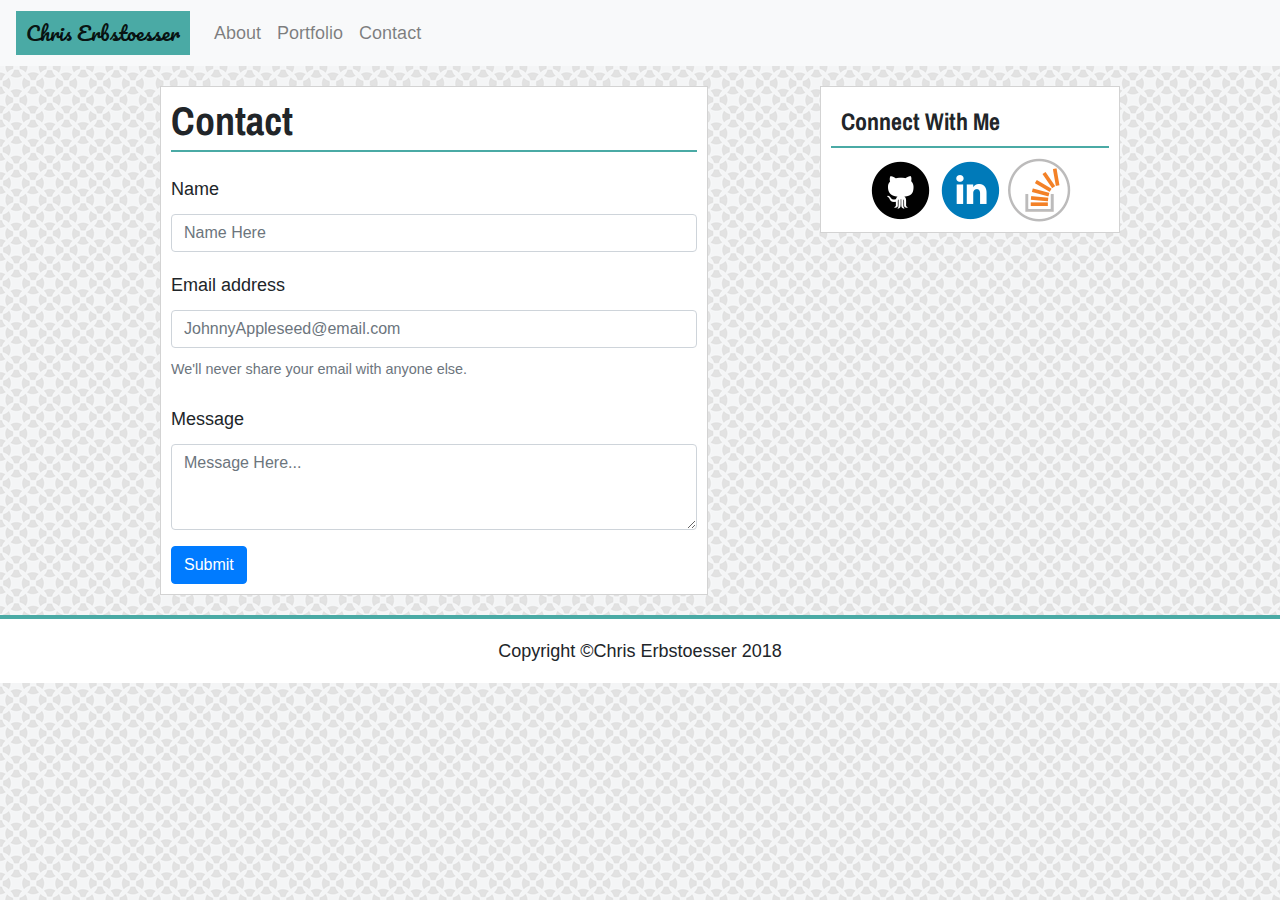
<file: contact.html>
<!DOCTYPE html>
<html>
<head>
    <meta charset="utf-8" />
    <meta http-equiv="X-UA-Compatible" content="IE=edge">
    <title>Chris | Contact</title>
    <meta name="viewport" content="width=device-width, initial-scale=1">
    <link rel="stylesheet" type="text/css" href="./assets/css/reset.css">
    <link href="https://fonts.googleapis.com/css?family=Archivo+Narrow|Pacifico|Raleway" rel="stylesheet">
    <link href="https://maxcdn.bootstrapcdn.com/bootstrap/4.0.0/css/bootstrap.min.css" rel="stylesheet" integrity="sha384-Gn5384xqQ1aoWXA+058RXPxPg6fy4IWvTNh0E263XmFcJlSAwiGgFAW/dAiS6JXm" crossorigin="anonymous">
    <link rel="stylesheet" type="text/css" media="screen" href="./assets/css/style.css">
</head>
<body>
    <!--Nav Bar-->
    <nav class="navbar navbar-expand-lg navbar-light bg-light">
            <a class="navbar-brand" href="#">Chris Erbstoesser</a>
            <button class="navbar-toggler" type="button" data-toggle="collapse" data-target="#navbarNavAltMarkup" aria-controls="navbarNavAltMarkup" aria-expanded="false" aria-label="Toggle navigation">
              <span class="navbar-toggler-icon"></span>
            </button>
            <div class="collapse navbar-collapse" id="navbarNavAltMarkup">
              <div class="navbar-nav">
                <a class="nav-item nav-link" href="./index.html">About</a>
                <a class="nav-item nav-link" href="./portfolio.html">Portfolio</a>
                <a class="nav-item nav-link" href="./contact.html">Contact</a>
              </div>
            </div>
          </nav>
    <!-- Content -->
<div class="content">
    <div class="row">
        <div class="col-md-7">
        <form id="contact-input">
            <h1>Contact</h1>
                <div class="form-group">
                        <label for="exampleInputname">Name</label>
                        <input type="name" class="form-control" id="exampleInputEmail1" aria-describedby="emailHelp" placeholder="Name Here">
                      </div>
                      <div class="form-group">
                            <div class="form-group">
                                    <label for="exampleInputEmail1">Email address</label>
                                    <input type="email" class="form-control" id="exampleInputEmail1" aria-describedby="emailHelp" placeholder="JohnnyAppleseed@email.com">
                                    <small id="emailHelp" class="form-text text-muted">We'll never share your email with anyone else.</small>
                                  </div>
                          </div>
                          <div class="form-group">
                            <label for="exampleTextarea">Message</label>
                            <textarea class="form-control" id="exampleTextarea" placeholder="Message Here..." rows="3"></textarea>
                        </div>
                <button type="submit" class="btn btn-primary">Submit</button>
        </form>
        </div>
        <div class="col-md-1"></div>
            <div class="col-md-4">
                <section class="sidebar">
                <div class="connect">
                <h4>Connect With Me</h4>
                <div class="logos">
                    <a href="#"><img src="./assets/images/github-logo.png" alt="Github"></a>
                    <a href="#"><img src="./assets/images/linkedin-logo.png" alt="LinkedIn"></a>
                    <a href="#"><img src="./assets/images/overflow-logo.png" alt="Overflow"></a>
                </div>
                </div>
                </section>
            </div>
            </div>
</div>

    <div class="row">
            <div class="col-md-12">
                
            <footer>Copyright ©Chris Erbstoesser 2018</footer>
            </div>
</div>
    
</body>
</html>
</file>
<file: assets/css/style.css>
* {
    box-sizing: border-box;
}
body{
    background-image: url('../images/circles-dark.png');
    margin: auto;
    font-size: 18px;
    line-height: 34px;
}

.content {
    margin: 0 auto;
    position: relative;
    max-width: 960px;
    width: 100%;

}
p {
    font-family: 'Raleway', sans-serif;
}
h1 {
    font-family: 'Archivo Narrow', sans-serif;
    margin-bottom: 20px;
    font-weight: bold;
    border-bottom: 2px solid #4aaaa5;
    padding-bottom: 5px;
}
h4 {
    font-family: 'Archivo Narrow', sans-serif;
    font-weight: bold;
    margin-bottom: 10px;
    padding: 10px;
    border-bottom: 2px solid #4aaaa5;
}
.navbar-brand {
    font-family: 'Pacifico', cursive;
    background-color: #4aaaa5;
    padding-left: 10px;
    padding-right: 10px;
    
}

#profile-pic {
    height: 200px;
    width: 200px;
    float: left;
    margin: 10px;
    border: 1px solid black;
}
.about-me {
    clear: both;
    background-color: white;
    margin-top: 20px;
    padding: 10px;
    border: 1px solid lightgray;
    margin-bottom: 20px;
    
}
.connect {
    background-color: white;
    margin-top: 20px;
    padding: 10px;
    border: 1px solid lightgray;
}
.logos {
    text-align: center;

}
footer {

    width: 100%;
    text-align: center;
    background-color: #ffff;
    padding-top: 15px;
    padding-bottom: 15px;
    border-top: 4px solid #4aaaa5;
}

/* contact */
#contact-input {
    background-color: white;
    padding: 10px;
    margin-top: 20px;
    border: 1px solid lightgray;
    margin-bottom: 20px;
}

/* portfolio */
#portfolio {
    background-color: white;
    padding: 10px;
    margin-top: 20px;
    border: 1px solid lightgray;
    margin-bottom: 20px;
}

.work {
    text-align: center;
}
.work img {
    width: 100%;
    height: 150px;
    margin: 0 none;
}
.work h5 {
    color: white;
    background-color: #4aaaa5;
    width: 100%;
    text-align: center;
}
</file>
